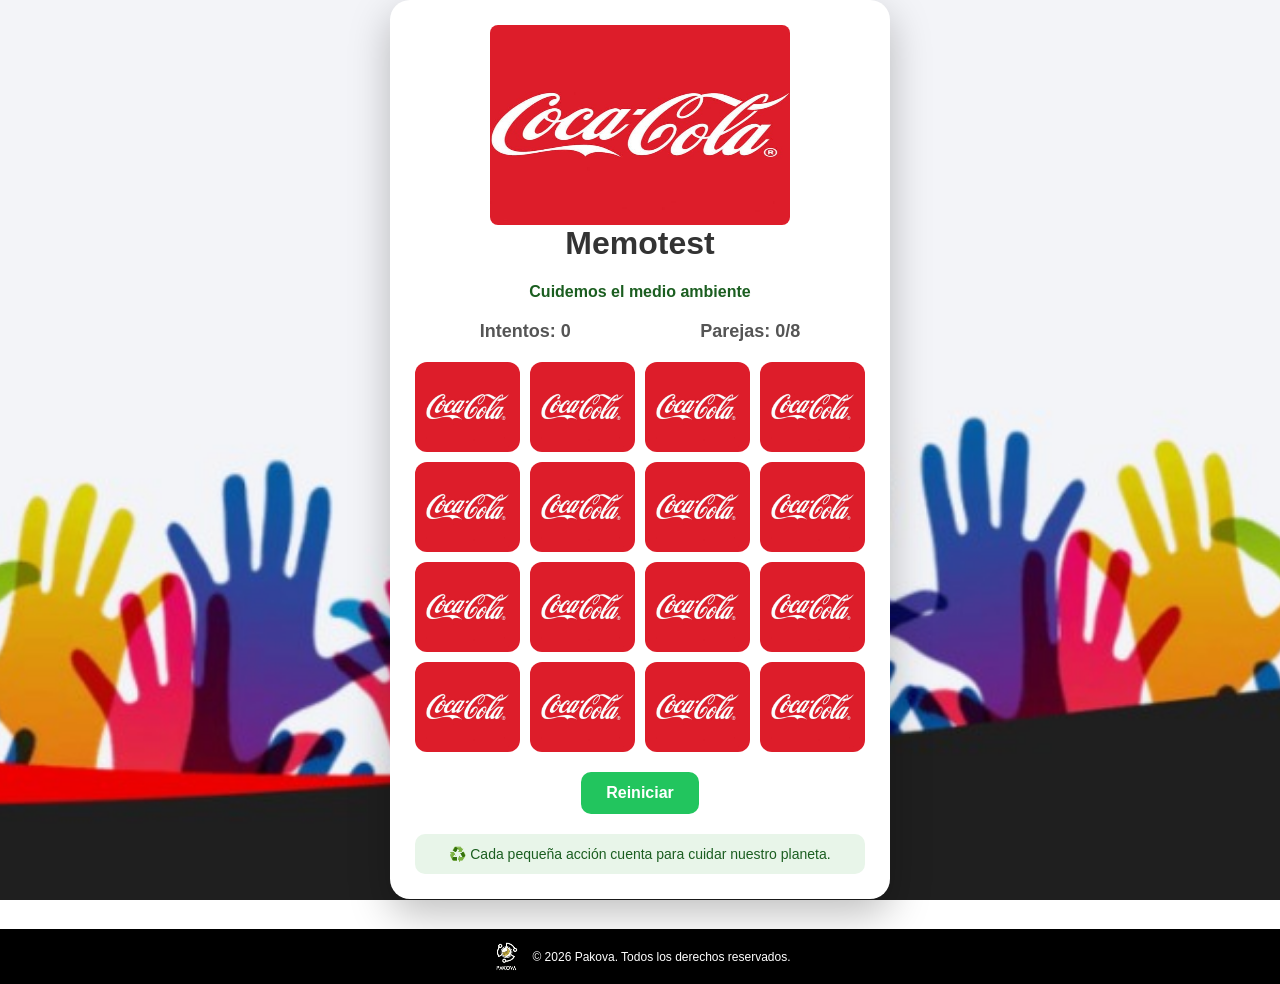
<file: index.html>
<!DOCTYPE html>

<html lang="es">

<head>

  <meta charset="UTF-8">

  <meta name="viewport" content="width=device-width, initial-scale=1.0">

  <title>Memotest Sustentable</title>

  <link rel="stylesheet" 
  href="style.css">

</head>


<body>

  <div class="juego">

    <!-- LOGO COCA-COLA -->

    <div class="logo">

      <img src="cocacola.jpeg" alt="Coca-Cola">

    </div>


    <h1>Memotest</h1>

    <div class="subtitulo">
      Cuidemos el medio ambiente
    </div>


    <div class="info">

      <span>
        Intentos:
        <span id="movimientos">0</span>
      </span>

      <span>
        Parejas:
        <span id="parejas">0</span>/8
      </span>

    </div>


    <div class="tablero" id="tablero"></div>


    <button class="reiniciar" onclick="iniciarJuego()">
      Reiniciar
    </button>


    <div class="mensaje">
      ♻️ Cada pequeña acción cuenta para cuidar nuestro planeta.
    </div>
    

  </div> 
  
    <footer class="copyright">
    <img src="pakova.jpeg" alt="Pakova">
    <p>© 2026 Pakova. Todos los derechos reservados.</p>
    </footer> 


  <script>

    /*
      ELEMENTOS DE SUSTENTABILIDAD
      Cada emoji aparece dos veces
      para formar las parejas.
    */

    const emojis = [

      "♻️", "♻️",
      "🌳", "🌳",
      "💧", "💧",
      "☀️", "☀️",
      "🥤", "🥤",
      "🌱", "🌱",
      "🔋", "🔋",
      "🌎", "🌎"

    ];


    let primeraCarta = null;
    let segundaCarta = null;
    let bloqueo = false;
    let movimientos = 0;
    let parejas = 0;


    const tablero =
      document.getElementById("tablero");


    const movimientosTexto =
      document.getElementById("movimientos");


    const parejasTexto =
      document.getElementById("parejas");


    function mezclar(array) {

      return array.sort(
        () => Math.random() - 0.5
      );

    }


    function iniciarJuego() {

      tablero.innerHTML = "";

      movimientos = 0;
      parejas = 0;

      primeraCarta = null;
      segundaCarta = null;

      bloqueo = false;


      movimientosTexto.textContent =
        movimientos;

      parejasTexto.textContent =
        parejas;


      const cartas =
        mezclar([...emojis]);


      cartas.forEach((emoji) => {

        const carta =
          document.createElement("button");


        carta.classList.add("carta");


        carta.dataset.valor =
          emoji;


        /*
          ANTES DE VOLTEAR:
          aparece el logo de Coca-Cola
        */

        const logoCarta =
          document.createElement("img");

        logoCarta.src = "cocacola.jpeg";

        logoCarta.alt = "Coca-Cola";

        logoCarta.classList.add("logo-carta");


        carta.appendChild(logoCarta);


        carta.addEventListener(
          "click",
          () => voltearCarta(carta)
        );


        tablero.appendChild(carta);

      });

    }


    function voltearCarta(carta) {

      if (

        bloqueo ||

        carta === primeraCarta ||

        carta.classList.contains("volteada") ||

        carta.classList.contains("encontrada")

      ) {

        return;

      }


      carta.classList.add("volteada");


      /*
        Eliminamos el logo
        y mostramos el elemento sustentable
      */

      carta.innerHTML = "";

      carta.textContent =
        carta.dataset.valor;


      if (!primeraCarta) {

        primeraCarta = carta;

        return;

      }


      segundaCarta = carta;


      movimientos++;


      movimientosTexto.textContent =
        movimientos;


      comprobarPareja();

    }


    function comprobarPareja() {

      const iguales =
        primeraCarta.dataset.valor ===
        segundaCarta.dataset.valor;


      if (iguales) {

        primeraCarta.classList.add(
          "encontrada"
        );

        segundaCarta.classList.add(
          "encontrada"
        );


        parejas++;


        parejasTexto.textContent =
          parejas;


        resetearTurno();


        if (parejas === 8) {

          setTimeout(() => {

            alert(
              `🌎🎉 ¡Ganaste!

Encontraste todas las parejas en ${movimientos} movimientos.

♻️ ¡Cuidar el medio ambiente es tarea de todos!`
            );

          }, 300);

        }

      }

      else {

        bloqueo = true;


        setTimeout(() => {

          primeraCarta.classList.remove(
            "volteada"
          );

          segundaCarta.classList.remove(
            "volteada"
          );


          /*
            Volvemos a mostrar el logo
          */

          primeraCarta.innerHTML = "";

          const logo1 =
            document.createElement("img");

          logo1.src = "cocacola.jpeg";
          logo1.alt = "Coca-Cola";
          logo1.classList.add("logo-carta");

          primeraCarta.appendChild(logo1);


          segundaCarta.innerHTML = "";

          const logo2 =
            document.createElement("img");

          logo2.src = "cocacola.jpeg";
          logo2.alt = "Coca-Cola";
          logo2.classList.add("logo-carta");

          segundaCarta.appendChild(logo2);


          resetearTurno();

        }, 900);

      }

    }


    function resetearTurno() {

      primeraCarta = null;
      segundaCarta = null;
      bloqueo = false;

    }


    iniciarJuego();

  </script>

</body>

</html>
</file>
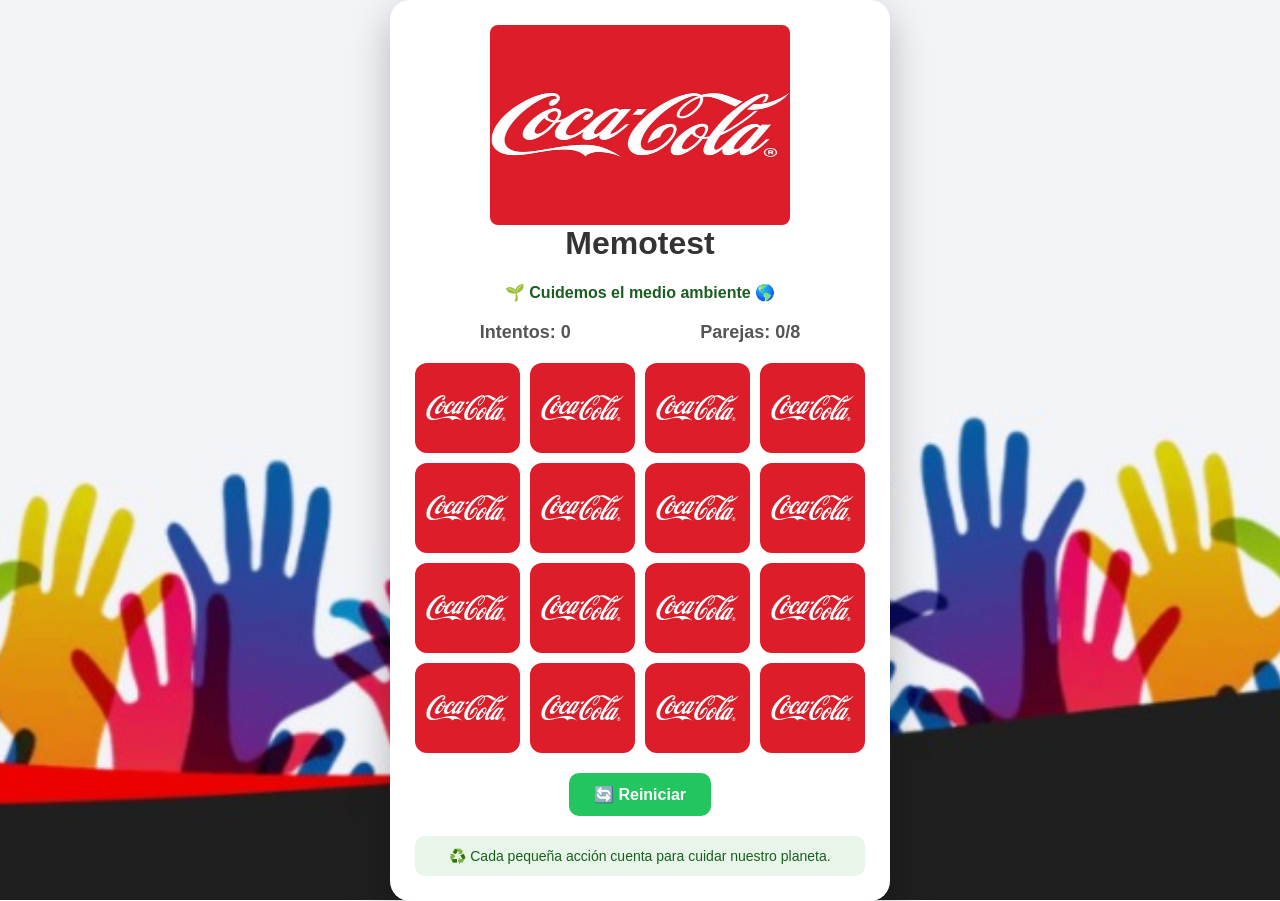
<file: memotest.html>
<!DOCTYPE html>

<html lang="es">

<head>

  <meta charset="UTF-8">

  <meta name="viewport" content="width=device-width, initial-scale=1.0">

  <title>Memotest Sustentable</title>

  <link rel="stylesheet" 
  href="style.css">

</head>


<body>

  <div class="juego">

    <!-- LOGO COCA-COLA -->

    <div class="logo">

      <img src="cocacola.jpeg" alt="Coca-Cola">

    </div>


    <h1>Memotest</h1>

    <div class="subtitulo">
      🌱 Cuidemos el medio ambiente 🌎
    </div>


    <div class="info">

      <span>
        Intentos:
        <span id="movimientos">0</span>
      </span>

      <span>
        Parejas:
        <span id="parejas">0</span>/8
      </span>

    </div>


    <div class="tablero" id="tablero"></div>


    <button class="reiniciar" onclick="iniciarJuego()">
      🔄 Reiniciar
    </button>


    <div class="mensaje">
      ♻️ Cada pequeña acción cuenta para cuidar nuestro planeta.
    </div>

  </div>


  <script>

    /*
      ELEMENTOS DE SUSTENTABILIDAD
      Cada emoji aparece dos veces
      para formar las parejas.
    */

    const emojis = [

      "♻️", "♻️",
      "🌳", "🌳",
      "💧", "💧",
      "☀️", "☀️",
      "🚲", "🚲",
      "🌱", "🌱",
      "🔋", "🔋",
      "🌎", "🌎"

    ];


    let primeraCarta = null;
    let segundaCarta = null;
    let bloqueo = false;
    let movimientos = 0;
    let parejas = 0;


    const tablero =
      document.getElementById("tablero");


    const movimientosTexto =
      document.getElementById("movimientos");


    const parejasTexto =
      document.getElementById("parejas");


    function mezclar(array) {

      return array.sort(
        () => Math.random() - 0.5
      );

    }


    function iniciarJuego() {

      tablero.innerHTML = "";

      movimientos = 0;
      parejas = 0;

      primeraCarta = null;
      segundaCarta = null;

      bloqueo = false;


      movimientosTexto.textContent =
        movimientos;

      parejasTexto.textContent =
        parejas;


      const cartas =
        mezclar([...emojis]);


      cartas.forEach((emoji) => {

        const carta =
          document.createElement("button");


        carta.classList.add("carta");


        carta.dataset.valor =
          emoji;


        /*
          ANTES DE VOLTEAR:
          aparece el logo de Coca-Cola
        */

        const logoCarta =
          document.createElement("img");

        logoCarta.src = "cocacola.jpeg";

        logoCarta.alt = "Coca-Cola";

        logoCarta.classList.add("logo-carta");


        carta.appendChild(logoCarta);


        carta.addEventListener(
          "click",
          () => voltearCarta(carta)
        );


        tablero.appendChild(carta);

      });

    }


    function voltearCarta(carta) {

      if (

        bloqueo ||

        carta === primeraCarta ||

        carta.classList.contains("volteada") ||

        carta.classList.contains("encontrada")

      ) {

        return;

      }


      carta.classList.add("volteada");


      /*
        Eliminamos el logo
        y mostramos el elemento sustentable
      */

      carta.innerHTML = "";

      carta.textContent =
        carta.dataset.valor;


      if (!primeraCarta) {

        primeraCarta = carta;

        return;

      }


      segundaCarta = carta;


      movimientos++;


      movimientosTexto.textContent =
        movimientos;


      comprobarPareja();

    }


    function comprobarPareja() {

      const iguales =
        primeraCarta.dataset.valor ===
        segundaCarta.dataset.valor;


      if (iguales) {

        primeraCarta.classList.add(
          "encontrada"
        );

        segundaCarta.classList.add(
          "encontrada"
        );


        parejas++;


        parejasTexto.textContent =
          parejas;


        resetearTurno();


        if (parejas === 8) {

          setTimeout(() => {

            alert(
              `🌎🎉 ¡Ganaste!

Encontraste todas las parejas en ${movimientos} movimientos.

♻️ ¡Cuidar el medio ambiente es tarea de todos!`
            );

          }, 300);

        }

      }

      else {

        bloqueo = true;


        setTimeout(() => {

          primeraCarta.classList.remove(
            "volteada"
          );

          segundaCarta.classList.remove(
            "volteada"
          );


          /*
            Volvemos a mostrar el logo
          */

          primeraCarta.innerHTML = "";

          const logo1 =
            document.createElement("img");

          logo1.src = "cocacola.jpeg";
          logo1.alt = "Coca-Cola";
          logo1.classList.add("logo-carta");

          primeraCarta.appendChild(logo1);


          segundaCarta.innerHTML = "";

          const logo2 =
            document.createElement("img");

          logo2.src = "cocacola.jpeg";
          logo2.alt = "Coca-Cola";
          logo2.classList.add("logo-carta");

          segundaCarta.appendChild(logo2);


          resetearTurno();

        }, 900);

      }

    }


    function resetearTurno() {

      primeraCarta = null;
      segundaCarta = null;
      bloqueo = false;

    }


    iniciarJuego();

  </script>

</body>

</html>
</file>
<file: style.css>
*{
  box-sizing: border-box;
    }

body {
    margin: 0;
    min-height: 100vh;
    display: flex;
    flex-direction: column;
    justify-content: center;
    align-items: center;

    background-image: url("manos.jpeg");
    background-size: cover;
    background-position: center;
    background-repeat: no-repeat;
    background-attachment: fixed;

    font-family: sans-serif;
}

.juego {
  width: 90%;
  max-width: 500px;
  text-align: center;
  background: white;
  padding: 25px;
  border-radius: 20px;
  box-shadow: 0 15px 40px rgba(0, 0, 0, 0.25);
    }

    /* LOGO COCA-COLA */
.logo {
  display: flex;
  justify-content: center;
  align-items: center;
}


.logo img {
  width: 100%;
  max-width: 300px;
  height: 200px;
  display: block;
  border-radius: 8px;
    }

h1 {
  margin-top: 0;
  color: #333;
    }

.subtitulo {
  color: #1b5e20;
  font-size: 16px;
  font-weight: bold;
  margin-bottom: 20px;
    }

.info {
  display: flex;
  justify-content: space-around;
  margin-bottom: 20px;
  font-size: 18px;
  font-weight: bold;
  color: #555;
    }

.tablero {
  display: grid;
  grid-template-columns: repeat(4, 1fr);
  gap: 10px;
    }

.carta {
  height: 90px;
  border: none;
  border-radius: 12px;
  cursor: pointer;
  background: #dd1d2a;
  color: white;
  font-size: 25px;
  font-weight: bold;
  transition: transform 0.3s, background 0.3s;
  transform-style: preserve-3d;

  display: flex;
  justify-content: center;
  align-items: center;
  overflow: hidden;
  padding: 5px;
    }

.carta:hover {
  transform: scale(1.05);
    }

    /* LOGO EN EL REVERSO DE LAS CARTAS */

.carta .logo-carta {
  width: 100%;
  height: 100%;
  object-fit: contain;
  border-radius: 8px;
    }

    /* Cuando se da vuelta aparece el elemento sustentable */

.carta.volteada,
.carta.encontrada {
  background: #f3f4f6;
  color: #ff7300;
  cursor: default;
  font-size: 40px;
    }

.carta.encontrada {
  background: #86efac;
    }

button.reiniciar {
  margin-top: 20px;
  padding: 12px 25px;
  border: none;
  border-radius: 10px;
  background: #22c55e;
  color: white;
  font-size: 16px;
  font-weight: bold;
  cursor: pointer;
    }

button.reiniciar:hover {
  background: #16a34a;
    }

.mensaje {
  margin-top: 20px;
  padding: 12px;
  border-radius: 10px;
  background: #e8f5e9;
  color: #1b5e20;
  font-size: 14px;
    }

@media (max-width: 400px) {

  .carta {
    height: 70px;
    font-size: 20px;
      }

.carta.volteada,
.carta.encontrada {
    font-size: 30px;
    }

    }
.copyright {
    width: 100%;
    margin-top: 30px;
    padding: 10px;
    background: black;
    display: flex;
    justify-content: center;
    align-items: center;
    gap: 8px;
}

.copyright img {
    width: 35px;
    height: 35px;
    object-fit: contain;
}

.copyright p {
    margin: 0;
    color: white;
    font-size: 12px;
}
</file>
